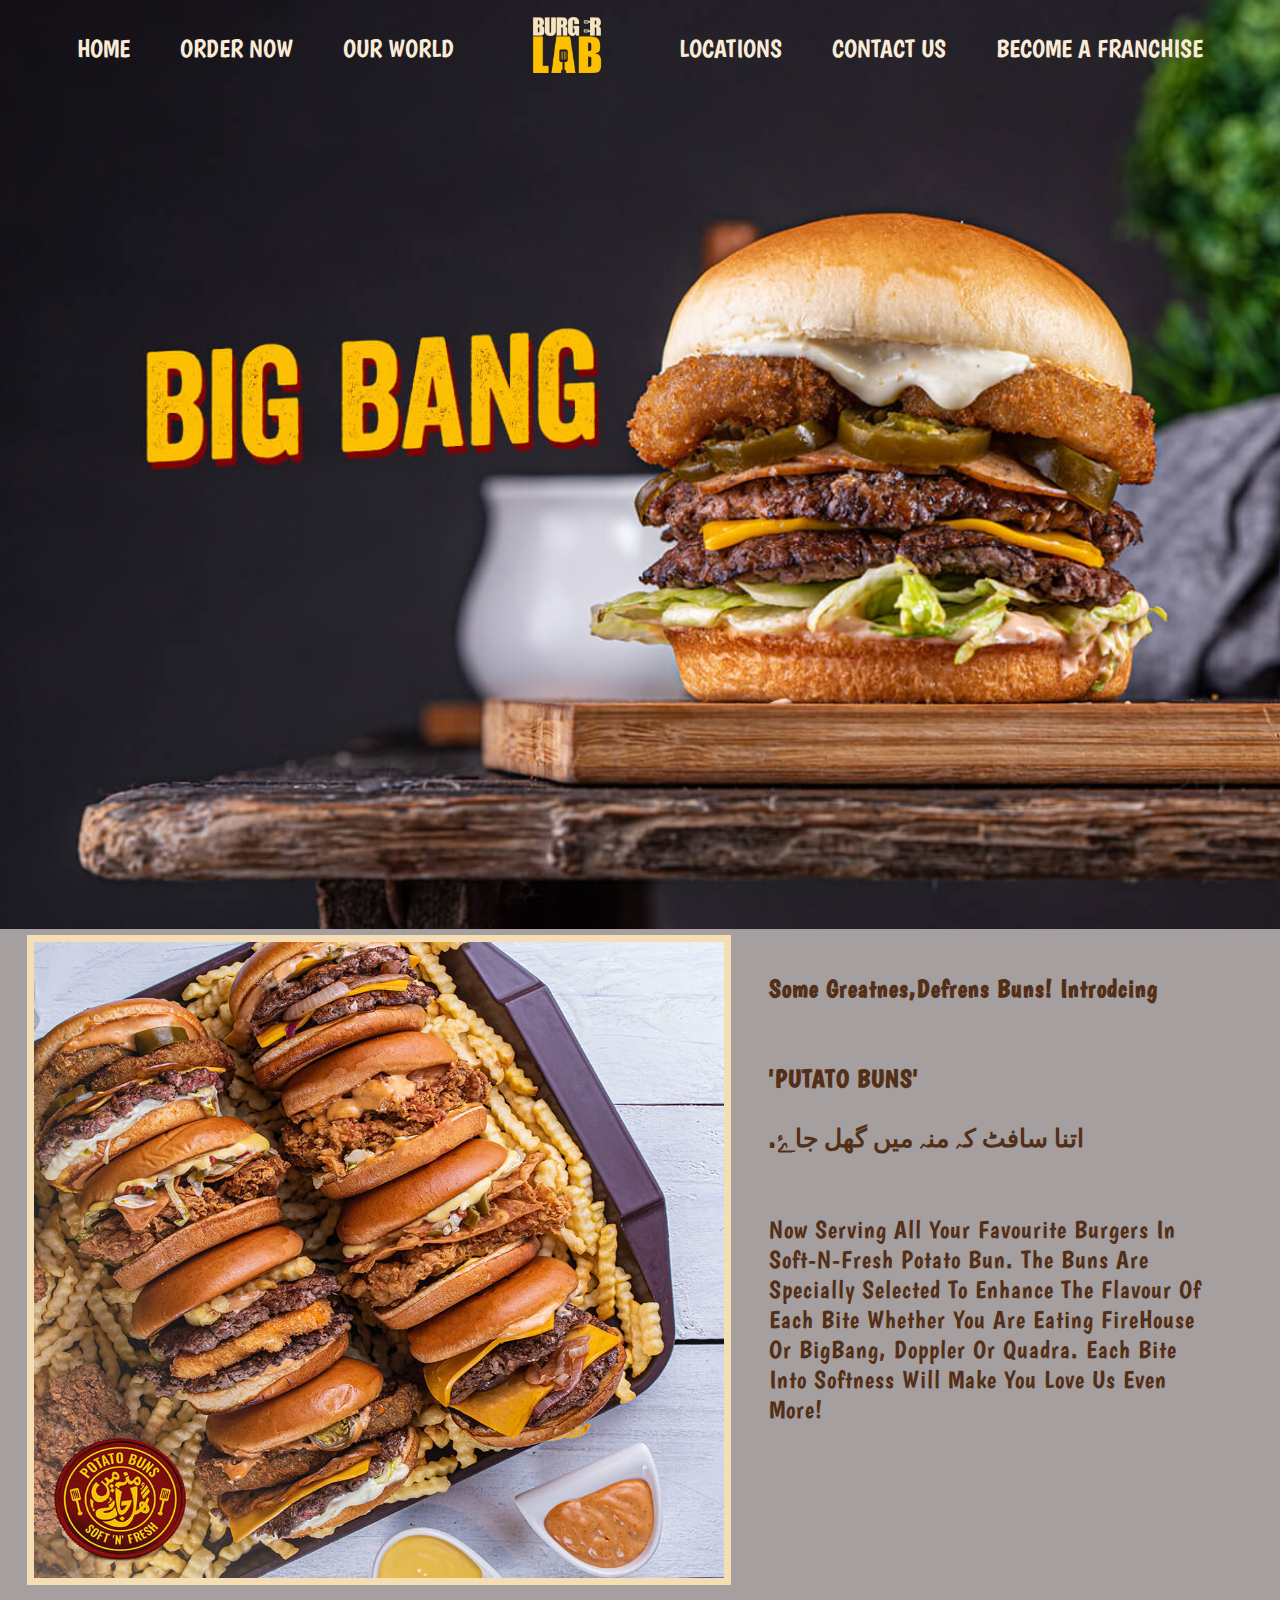
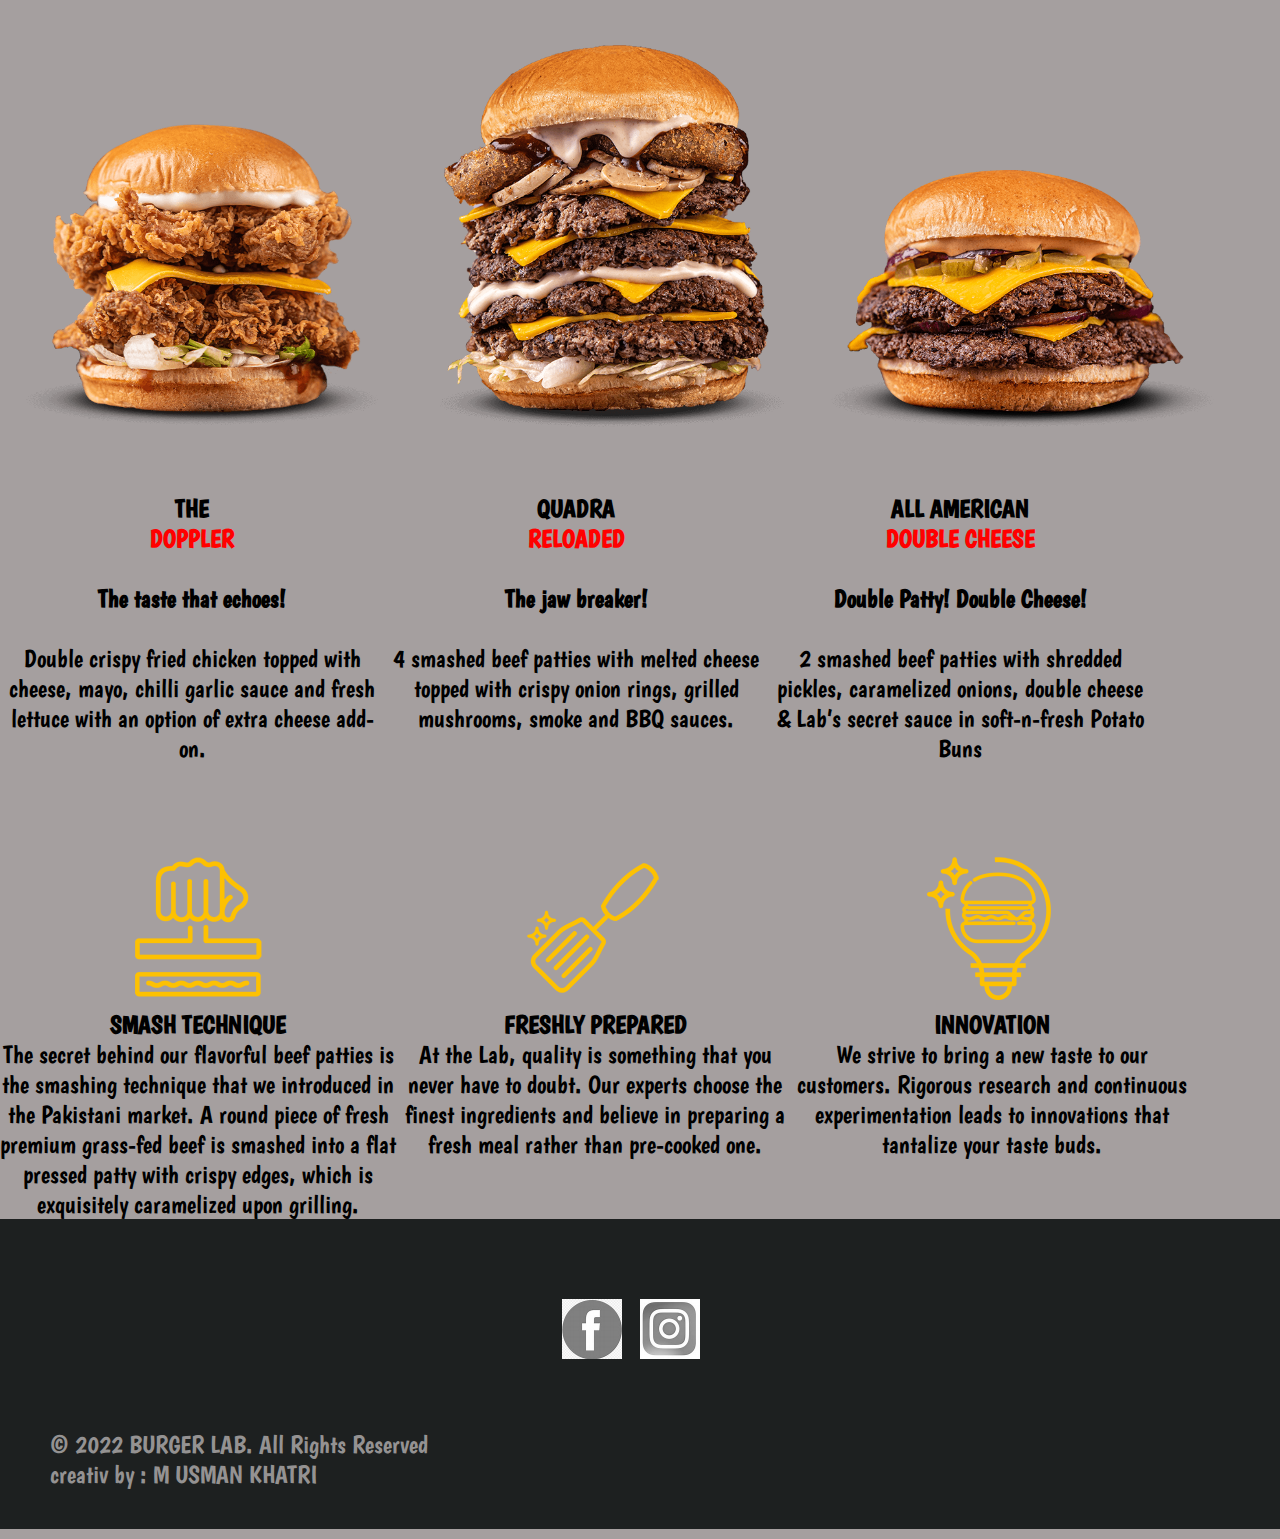
<file: index.html>
<!DOCTYPE html>
<html lang="en">
<head>
    <meta charset="UTF-8">
    <meta name="viewport" content="width=device-width, initial-scale=1.0">
    <title>BURGER LEB</title>
    <link rel="stylesheet" href="style.css">
    <link rel="preconnect" href="https://fonts.googleapis.com">
    <link rel="preconnect" href="https://fonts.gstatic.com" crossorigin>
    <link href="https://fonts.googleapis.com/css2?family=Boogaloo&display=swap" rel="stylesheet">
</head>
<body>
    
   <div class="man-div">
    <nav>
        <ul>
            <li>HOME</li>
            <li>ORDER NOW</li>
            <li>OUR WORLD</li>
        </ul>
        <div>
            <img src="img/Burger-lab-Logo.png" alt="BURGER-logo" width="80px" height="80px">
        </div>
        <ul>
            <li>LOCATIONS</li>
            <li>CONTACT US</li>
            <li>BECOME A FRANCHISE</li>
        </ul>
        
    </nav>
    
   </div>
   <div class="center-image">
    <img src="img/Untitled-1-1-1.jpg" alt="center-image" width="100%">
   </div>
   <div class="center-image2">
    <img src="img/img 3.jpg" alt="center-image2" width="55%" height="650px" class="image-bor">
   
   <div>
    <h2> Some greatnes,Defrens Buns!
        introdcing
    </h2><br /><br />
    <h1>
        'PUTATO BUNS' <br /><br />
        .اتنا سافٹ کہ منہ میں گھل جاۓ
    </h1><br /><br />
    <p>Now serving all your favourite burgers in soft-n-fresh 
        potato bun. The buns are specially selected to enhance the flavour
         of each bite whether you are eating FireHouse or BigBang, Doppler or Quadra. Each bite into 
        softness will make you love us even more!</p>

   </div>
</div><br /><br />
<div class="bottam-image">
    <div><img src="img/doppler.png" alt="doppler" width="30%"></div>
    <div><img src="img/quadra.png" alt="quadra" width="30%"></div>
    <div><img src="img/all-american-4.png" alt="american" width="30%"></div>
</div><br /><br />
<div class="bottam-image-text">
    <div><h1>THE</h1>
    <h2>DOPPLER</h2><br />
    <h3>The taste that echoes!</h3><br />
    <p>Double crispy fried chicken topped with cheese, mayo, chilli garlic sauce and fresh lettuce with an option of extra cheese add-on.

    </p>

</div>
<div><h1>QUADRA</h1>
<h2>RELOADED</h2><br />
<h3>The jaw breaker!</h3><br />
<p>4 smashed beef patties with melted cheese topped with crispy onion rings, grilled mushrooms, smoke and BBQ sauces.

</p>

</div>
<div><h1>ALL AMERICAN</h1>
<h2 >DOUBLE CHEESE
</h2><br />
<h3>Double Patty! Double Cheese!</h3><br />
<p>2 smashed beef patties with shredded pickles, caramelized onions, double cheese & Lab’s secret sauce in soft-n-fresh Potato Buns

</p>

</div>
</div><br /><br /><br />

<div class="small-icon">
    
    <div>
        <img src="img/Smash-Icon-min.png" alt="smash">
        <h1>SMASH TECHNIQUE</h1>
        <p>The secret behind our flavorful beef patties is the smashing 
            technique that we introduced in the Pakistani market. A round piece of
             fresh premium grass-fed beef is smashed into a flat pressed 
             patty with crispy edges, which is exquisitely caramelized upon grilling.</p>
    </div>
    <div>
        <img src="img/fresh-min.png" alt="fresh-min">
        <h1>FRESHLY PREPARED</h1>
        <p>At the Lab, quality is something that you never have to doubt. 
            Our experts choose the finest ingredients and believe in preparing 
            a fresh meal rather than pre-cooked one.</p>
    </div>
    <div>
        <img src="img/Innovations-min.png" alt="innovation">
        <h1>INNOVATION</h1>
        <p>We strive to bring a new taste to our customers.
             Rigorous research and continuous experimentation 
             leads to innovations that tantalize your taste buds.</p>
    </div>
</div>
<div class="bottam-bar">
    <div>
    <a href="#"><img src="img/fb 2.jpeg" alt="fb-mail" width="60px" height="60px"></a>
</div>
<div>
    <a href="#"><img src="img/insta.jpeg" alt="insa-mail" width="60px" height="60px"></a>
</div>

</div>
<div class="name-bar">
    <div>
        <p>© 2022 BURGER LAB. All Rights Reserved</p>
        <p>creativ by : M USMAN KHATRI</p>
    </div>
</div>
   
        
         
    
   
</body>
</html>
</file>
<file: style.css>
*{
    font-family: "Boogaloo",Arial,Tahoma,sans-serif;
    font-size: 25px;
    margin: 0;
    padding: 0;
    /* color:#532f17; */
    box-sizing: border-box;

}
.boogaloo-regular{
    font-family: "Boogaloo",Arial,Tahoma,sans-serif;
    font-weight: bold;
    font-style: normal;
}
li{
    list-style-type: none;
    transition: 350m;
    cursor: pointer;
    
}
body{
    background-color: #a59f9f;
    padding: 0;
    margin: 0;
}
nav{
    /* border: 2px solid red; */
    display: flex;
    justify-content: space-evenly;
    width: 100%;
    align-items: center;
    padding: 5px;
    position: absolute;
}
ul{
    display: flex;
    gap: 50px;
}
.man-div{
    display: flex;
    justify-content: center;
    background-color: #3d3a41;
    color: antiquewhite;
    
}
li:hover{
    color: red;
}
.center-image>img{
    padding: 0px;
    margin: 0px;
}
.center-image2{
    position: relative;
    display: flex;
    margin: 0px;
    padding: 0px;
    right: 5px;
    flex-wrap: wrap;
    margin: auto 0;
    justify-content: center;
    
}
.center-image2>div{
    width: 40%;
    padding: 3%;
    text-align: left;
    text-transform: capitalize;
   
    letter-spacing: 1px;
    color: #532f17;
    
    
    

}
.image-bor{
    border-image: auto;
    border: 7px solid #f5deb3;
    /* box-shadow: #3d3a41 1px 0 50px ; */

}
.bottam-image{
    width: 100%;
   
    /* display: block; */
    justify-content: center;
  
    
}
.bottam-image>div{
    display: inline;
    
    margin: 10px;
    

}
.bottam-image-text{
    width: 100%;
    display: flex;
    
}
.bottam-image-text>div{
    width: 30%;
    text-align: center;
    flex-wrap: wrap;

    
}

.bottam-image-text>div>h2{
    color: red;
}
.bottam-image-text>div>h3{
    /* border-bottom: ridge #4d4b4b; */
}
.small-icon{
    display: flex;
    text-align: center;
}
.small-icon>div{
    width: 31%;
}
.small-icon{
    background-image: url(img/OIP\ \(3\).jpeg);
    background-repeat: no-repeat;
    background-attachment: fixed;
    background-size: cover;
}
.bottam-bar{
    width: 100%;
    height: 150px;
    background-color: #1d2020;
    display: inline-block;
    display: flex;
    justify-content: center;
    padding: 80px;
   
    
    

}
.bottam-bar>div{
    width: 7%;
    
    /* text-align: center;
    display: block;
   padding: 10px; */
    
}
.name-bar{
    width: 100%;
    height:150px;
    background-color:#1d2020 ;
}
.name-bar>div{
    padding: 50px;
    color: #949292;
}
@media only screen and (max-width: 600px) {
    nav{
        flex-direction: column;
        width: 100%;
        height: auto;
        position: static;
        padding-bottom: 0px ;
        padding-left: 0px;
    }
    ul{
        flex-direction: column;
        text-align: center;
        margin-bottom: 0px;
        padding-left: 0;
    }
    li{
        padding: 2%;
        padding-left: 0;
    }
    .center-image>img{
       flex-direction: column;
       width: 100%; 
    }
    .center-image2{
        flex-direction: column;
        width: 200%;
        padding-left: 0px;
        height: 50%;
    }
   
    
}
</file>
